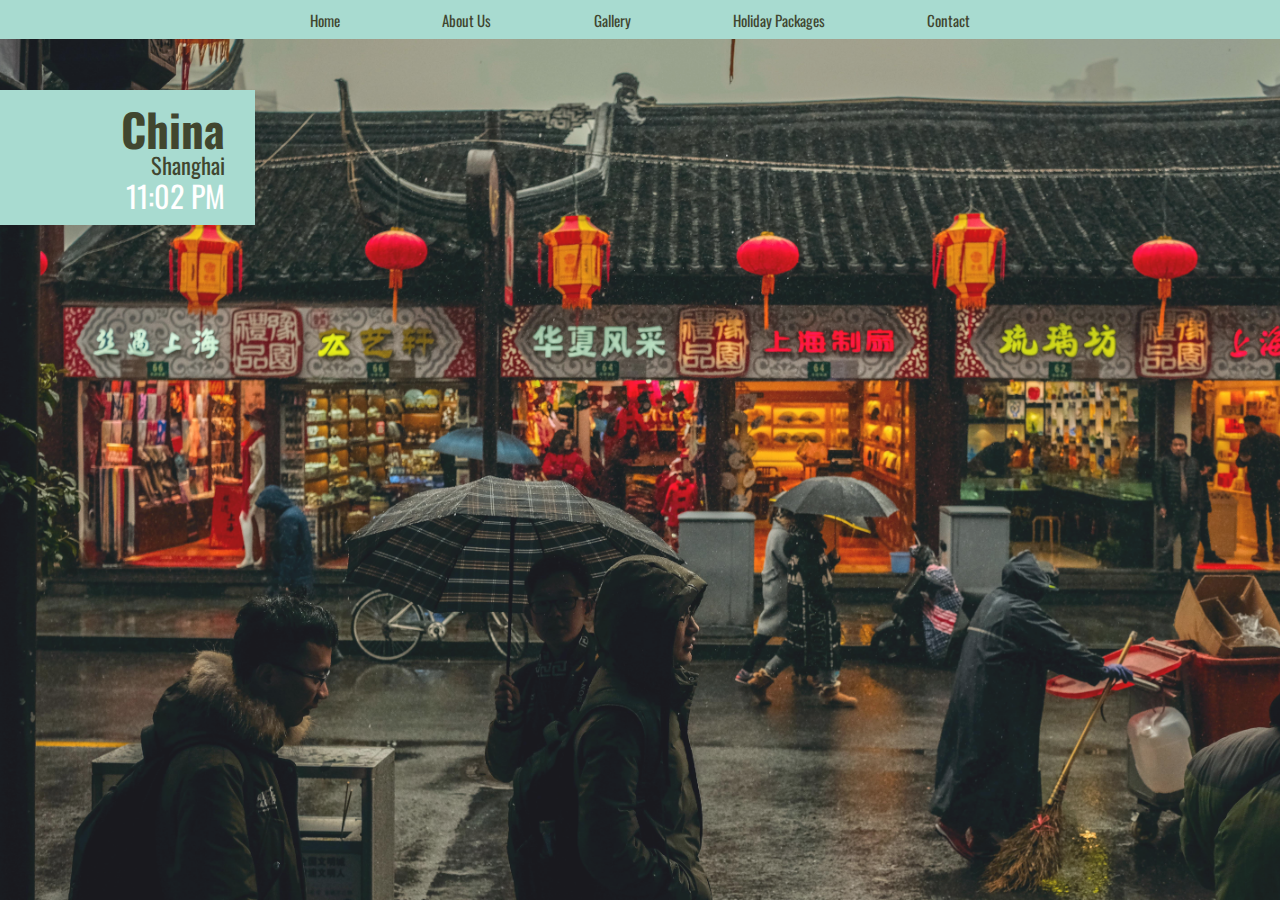
<file: index.html>
<!DOCTYPE html>
<html lang="en" dir="ltr">

<head>
  <meta charset="utf-8">
  <meta name="viewport" content="width=device-width, initial-scale=1, minimum-scale=1" />
  <title>CoCo Travel</title>
  <link rel="stylesheet" href="styles.css">
  <link href="https://fonts.googleapis.com/css2?family=Oswald:wght@400&display=swap" rel="stylesheet"> 
</head>

<body>
<div class="page">
  <div class="linkContainer">
  </div>
  
  <div id="infocontainer">
    <h1 id="title"> </h1>
    <p id="desciption"></p>
    <p id="time"></p>
  </div>







</div>
<script src="navbar.js"></script>
<script src="index.js"></script>

</body>

</html>
</file>
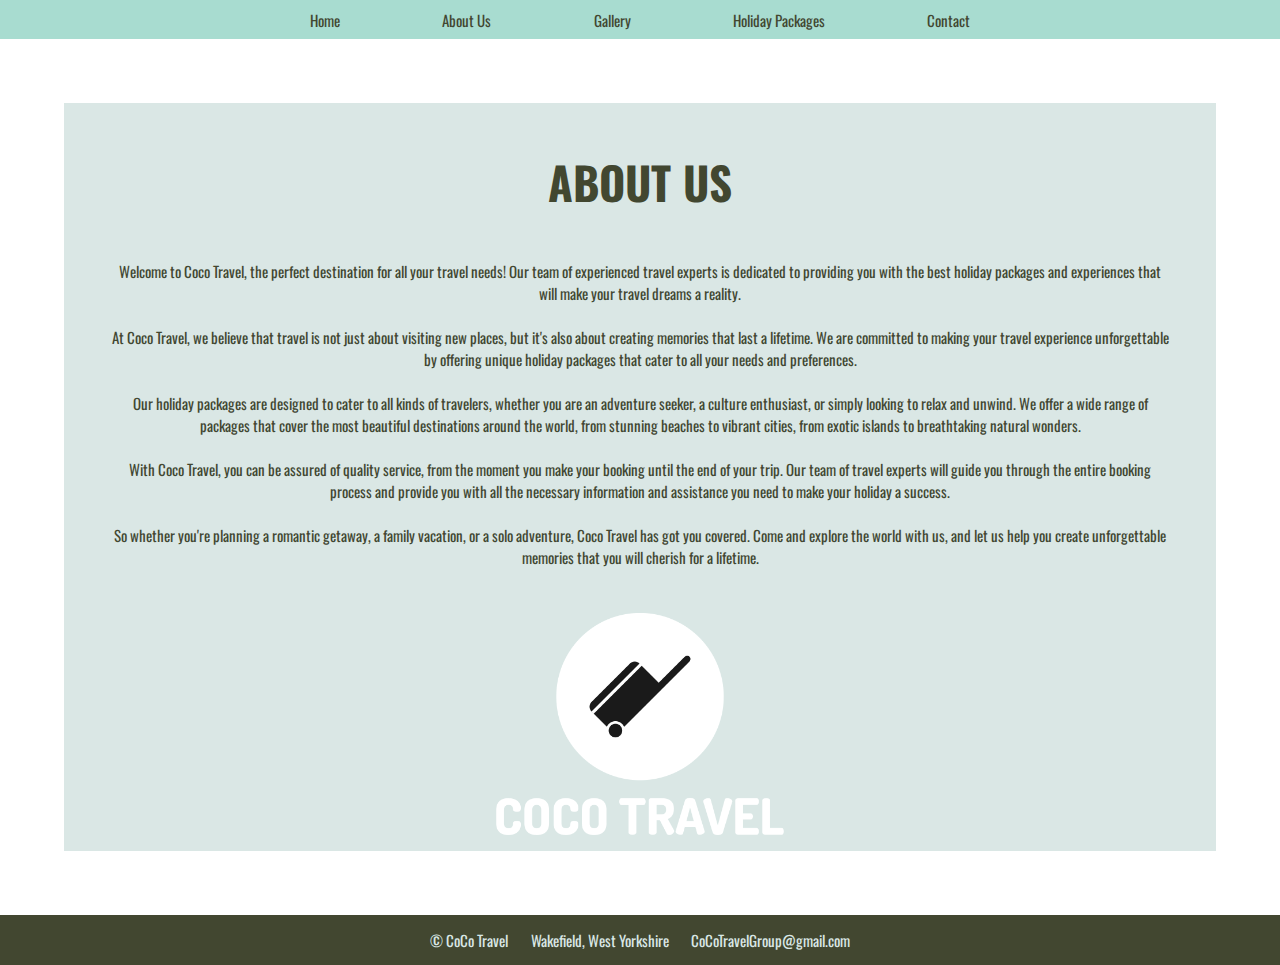
<file: aboutus.html>
<!DOCTYPE html>
<html lang="en" dir="ltr">

<head>
  <meta charset="utf-8">
  <meta content="width=device-width, initial-scale=1" name="viewport" />
  <title>About Us</title>
  <link rel="stylesheet" href="styles.css">
  <link href="https://fonts.googleapis.com/css2?family=Oswald:wght@400&display=swap" rel="stylesheet"> 
</head>

<body>
<div class="page">

<div class="linkContainer">

</div>

<div class="textbox">
<h1 id="titleTextBox">ABOUT US</h1>
<p id="desciptionTextBox">Welcome to Coco Travel, the perfect destination for all your travel needs! Our team of experienced travel experts is dedicated to providing you with the best holiday packages and experiences that will make your travel dreams a reality.<br><br>

  At Coco Travel, we believe that travel is not just about visiting new places, but it's also about creating memories that last a lifetime. We are committed to making your travel experience unforgettable by offering unique holiday packages that cater to all your needs and preferences.<br><br>
  
  Our holiday packages are designed to cater to all kinds of travelers, whether you are an adventure seeker, a culture enthusiast, or simply looking to relax and unwind. We offer a wide range of packages that cover the most beautiful destinations around the world, from stunning beaches to vibrant cities, from exotic islands to breathtaking natural wonders.<br><br>
  
  With Coco Travel, you can be assured of quality service, from the moment you make your booking until the end of your trip. Our team of travel experts will guide you through the entire booking process and provide you with all the necessary information and assistance you need to make your holiday a success.<br><br>
  
  So whether you're planning a romantic getaway, a family vacation, or a solo adventure, Coco Travel has got you covered. Come and explore the world with us, and let us help you create unforgettable memories that you will cherish for a lifetime.</p>
  <img id="subpagelogo" src="images/logo.png" alt="logo">

</div>

<footer id="footer">
  <p> © CoCo Travel</p>
  <p>Wakefield, West Yorkshire</p>
  <p>CoCoTravelGroup@gmail.com </p>
</footer>


</div>
<script src="navbar.js"></script>

</body>

</html>
</file>
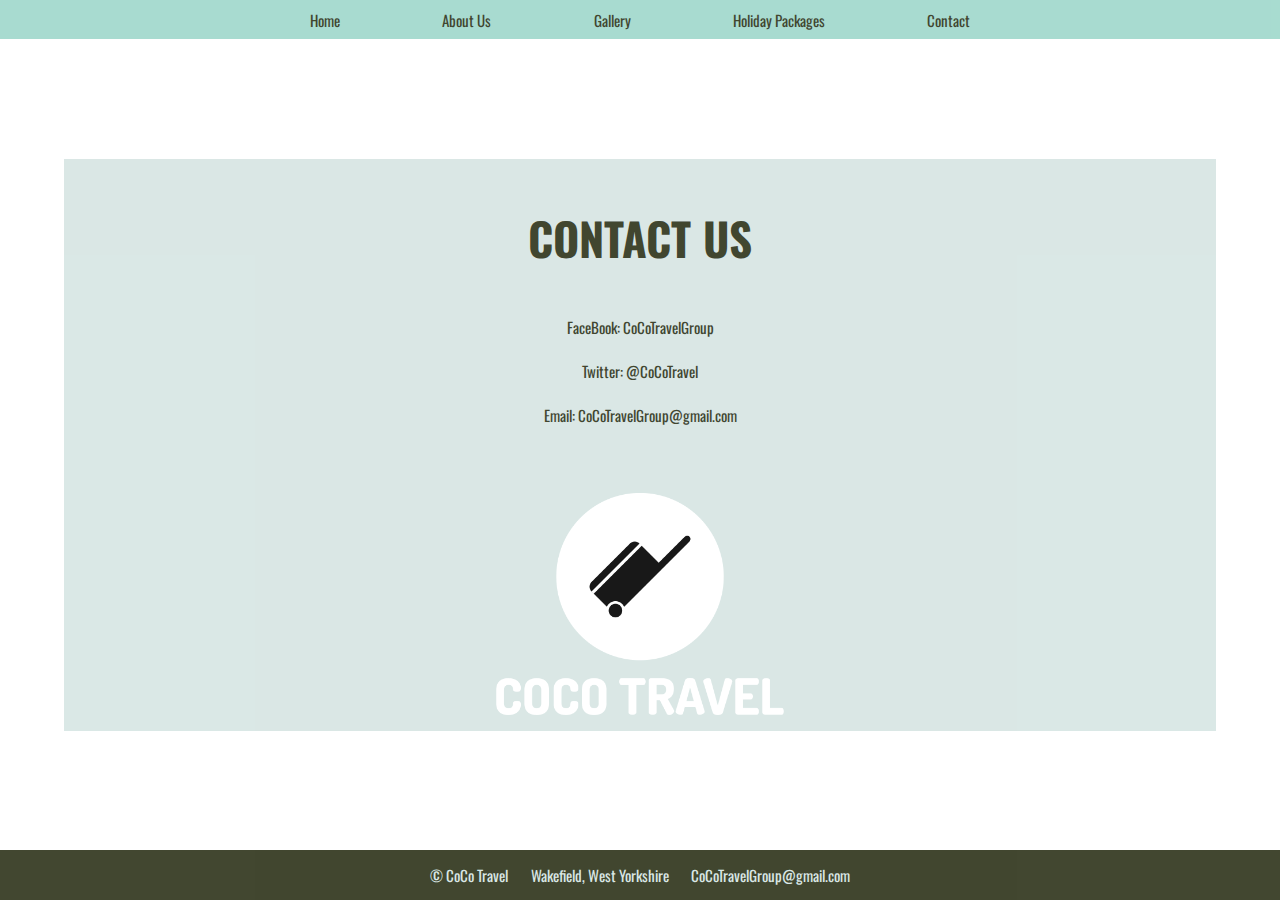
<file: contact.html>
<!DOCTYPE html>
<html lang="en" dir="ltr">

<head>
  <meta charset="utf-8">
  <meta content="width=device-width, initial-scale=1" name="viewport" />
  <title>Contact</title>
  <link rel="stylesheet" href="styles.css">
  <link href="https://fonts.googleapis.com/css2?family=Oswald:wght@400&display=swap" rel="stylesheet"> 
</head>

<body>
<div class="page">

<div class="linkContainer">

</div>


<div class="textbox">
  <h1 id="titleTextBox">CONTACT US</h1>
  <p id="desciptionTextBox">
  FaceBook: CoCoTravelGroup <br><br>  
  Twitter: @CoCoTravel <br><br> 
  Email: CoCoTravelGroup@gmail.com <br><br>   
  </p>
    <img id="subpagelogo" src="images/logo.png" alt="logo">
  
  </div>
  
  
  <footer id="footer">
    <p> © CoCo Travel</p>
    <p>Wakefield, West Yorkshire</p>
    <p>CoCoTravelGroup@gmail.com </p>
  </footer>
  

</div>
<script src="navbar.js"></script>

</body>

</html>
</file>
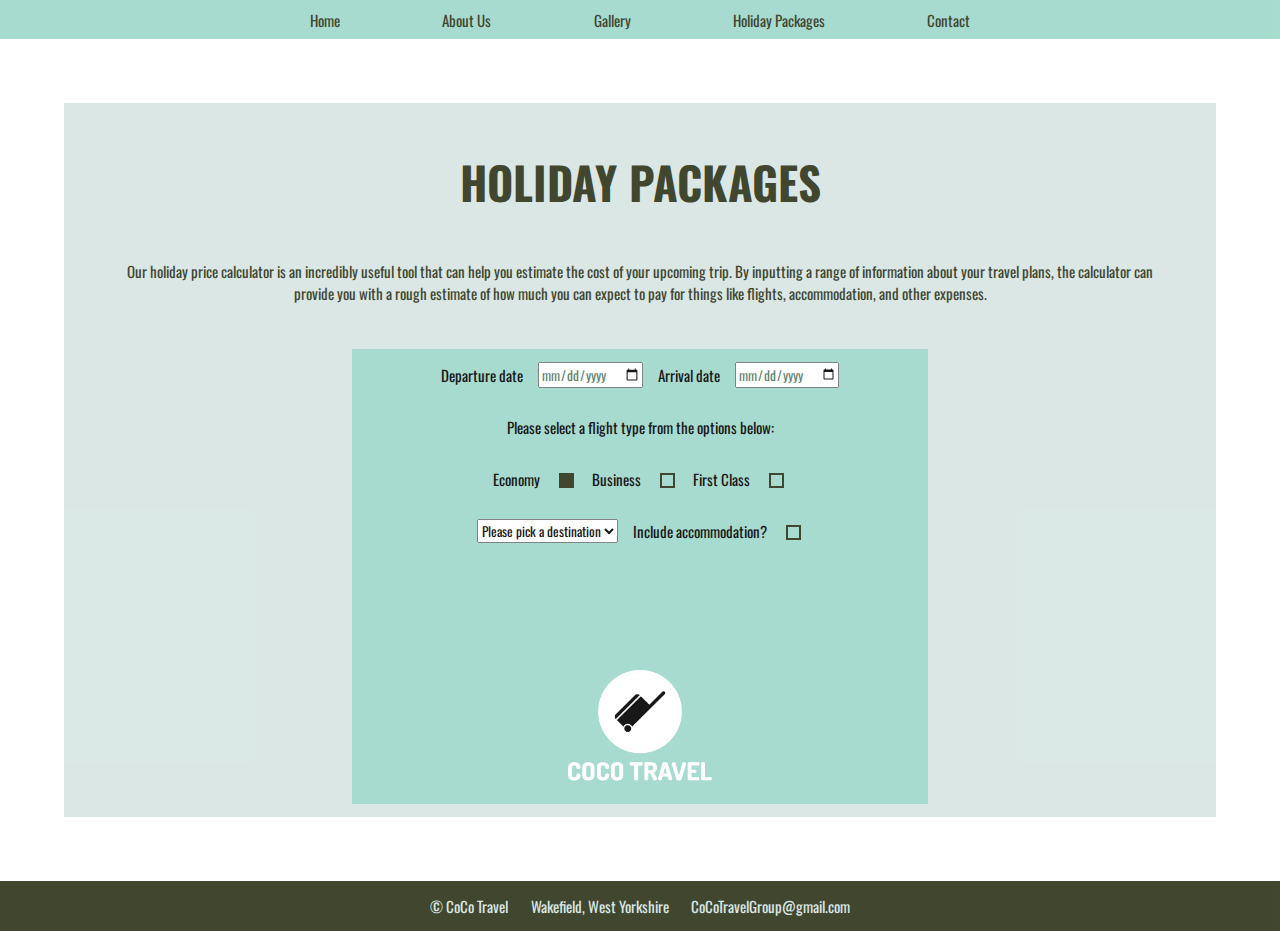
<file: holidays.html>
<!DOCTYPE html>
<html lang="en" dir="ltr">

<head>
  <meta charset="utf-8">
  <meta content="width=device-width, initial-scale=1" name="viewport" />
  <title>Holiday Packages</title>
  <link rel="stylesheet" href="styles.css">
  <link href="https://fonts.googleapis.com/css2?family=Oswald:wght@400&display=swap" rel="stylesheet"> 
</head>

<body>
<div class="page">

<div class="linkContainer">

</div>


<div class="textbox">
  <h1 id="titleTextBox">HOLIDAY PACKAGES</h1>
  <p id="desciptionTextBox">
    
    Our holiday price calculator is an incredibly useful tool that can help you estimate the cost of your upcoming trip. By inputting a range of information about your travel plans, the calculator can provide you with a rough estimate of how much you can expect to pay for things like flights, accommodation, and other expenses.</p>
    
    <form id="calculatorform">
      
      <div id="dates"><p>Departure date</p> <input id="arrivaldate" type="date" required><p>Arrival date</p> <input id="departdate" type="date" required></div>
      <p>Please select a flight type from the options below:</p>

      <div id="flighttype">
        <p>Economy</p><input type="checkbox" id="economy"  checked >
        <p>Business</p><input type="checkbox" id="business">
        <p>First Class</p><input type="checkbox" id="firstclass">
      </div>
     
      <div id="destinationbox">
      <select name="holidays" id="holidaycal" required>
        <option value="default" selected disabled>Please pick a destination</option>
        <option value="Japan">Japan</option>
        <option value="Italy">Italy</option>
        <option value="Iceland">Iceland</option>
        <option value="Costa Rica">Costa Rica</option>
        <option value="China">China</option>
      </select>
     
  
      <p>Include accommodation?</p>
      <input type="checkbox" id="accomodation">
      </div>

      <div class="hidden" id="prices">
        <div id="flightPrice">
          <p></p>
          <p id="priceflight"></p>
        </div>
        <p id="accommodationText"></p>
        <p id="accommodationTextSecond"></p>
        <p id="totalPrice"></p>
      </div>

    <br>
    <img id="subpagelogo" src="images/logo.png" alt="logo">
    <br>
  </div>
  
<footer id="footer">
  <p> © CoCo Travel</p>
  <p>Wakefield, West Yorkshire</p>
  <p>CoCoTravelGroup@gmail.com </p>
</footer>

</div>
<script src="navbar.js"></script>
<script src="calculator.js"></script>
</body>

</html>
</file>
<file: styles.css>
:root {
  --FrenchGray: #CACFD6;
  --Azure: #D6E5E3;
  --TiffanyBlue: #9FD8CB;
  --HookersGreen: #517664;
  --DrabDarkBrown: #2D3319;
}

body,html
{
  font-size: 15px;
  height: 100%;
  width: 100%;
  margin: 0;
  padding: 0;
  font-family: 'Oswald', sans-serif;
}

input[type="date"] 
{
  font-family: 'Oswald', sans-serif;
  color: var(--HookersGreen);
}

input[type="checkbox"] 
{
  --checkbox-color: var(--DrabDarkBrown);
}

input[type="checkbox"] 
{
  margin-top: 5px;
  -webkit-appearance: none;
  appearance: none;
  width: 15px;
  height: 15px;
  border: 2px solid var(--DrabDarkBrown);;
  background-color: var(--TiffanyBlue);
  cursor: pointer;
}

input[type="checkbox"]:checked 
{
  background-color: var(--checkbox-color);
  border-color: var(--checkbox-color);
}

select {
  font-family: 'Oswald', sans-serif;
}


.page
{
  background-size: cover;
  background-repeat: no-repeat;
  background-position: center;
  display: flex;
  flex-direction: column;
  justify-content: space-between;
  height: 100%;
  width: 100%;
  margin: 0;
  padding: 0;
  opacity: 90%;
}

#infocontainer
{
  position: absolute;
  top: 10%;
  background-color: var(--TiffanyBlue);
  width: 17rem;
  height: 9rem;
}

#title
{
  font-size: 3rem;
  color: var(--DrabDarkBrown);
  position: inherit;
  right: 30px;
  top: -25px;
}


#desciption
{
  font-size: 1.5rem;
  color: var(--DrabDarkBrown);
  position: inherit;
  right: 30px;
  top: 35px;
}
#time
{
  position: inherit;
  color: white;
  font-size: 2rem;
  right: 30px;
  top: 53px;
}

#titleTextBox
{
  font-size: 3rem;
  color: var(--DrabDarkBrown);
  margin: 5vh;
}
#desciptionTextBox
{
  font-size: 1rem;
  color: var(--DrabDarkBrown);
  margin: 5vh;
}

.linkContainer
{
  position: relative;
  background-color: var(--TiffanyBlue);
  height: 2rem;
  padding-top: .6rem;
  display: flex;
  justify-content: center;
  z-index: 3;
}

.link
{
  color: var(--DrabDarkBrown);
  text-decoration: none;
  margin-left: 4vw;
  margin-right: 4vw;
  padding-bottom: 1vh;
  font-size: 1rem;
}
.link:hover
{
  opacity: 50%;
}

#logo
{
  position: absolute;
  width: 40vh;
  right: 30px;
  bottom: 30px;
}


#subpagelogo
{
  width: 25%;
  display: block;
  margin: 0 auto;
}
#calculatorform
{
  background-color: var(--TiffanyBlue);
  width: 50%;
  margin-left: 25%;
}
#dates
{
  display: flex;
  justify-content: center;
  align-items: center;
  gap: 1rem;
}


#flighttype
{
  display: flex;
  justify-content: center;
  align-items: center;
  gap: 1rem;
}

#destinationbox
{
  display: flex;
  justify-content: center;
  align-items: center;
  gap: 1rem;
}

#prices
{

  background-color: var(--DrabDarkBrown);
  color: var(--Azure);
  margin: 5%;
  padding-top: .1rem;
  padding-bottom: .1rem;
}
#flightPrice
{
  display: flex;
  justify-content: center;
  align-items: center;
  white-space: pre;
  margin-bottom: -15px;
}
.hidden
{
  visibility: hidden;
}
.textbox
{
  text-align: center;
  background-color: var(--Azure);
  position: relative;
  margin: 5%;
  padding-bottom: 1%;
}

#footer
{
  position: relative;
  height: 50px;
  width: 100%;
  display: flex;
  align-items: center;
  justify-content: center;
  background-color: var(--DrabDarkBrown);
  color: var(--Azure);
  font-size:1rem;
  gap: 1.5rem;
  z-index: 2;
}

.imagecontainer img
{
  height: 90vh;
  width: 25vw;

}
.imagecontainer
{
  position: relative;
  margin-top: -20vh;
  margin-bottom: -20vh;
  display: flex;
  align-items: center;
  justify-content: center;
  z-index: 1;
}


@media (max-width: 600px) {
    body,html
    {
      font-size: 10px;
    }
  .linkContainer
    {
      flex-direction: column;
      height: 16rem;
      padding-top: 0;
      align-items: center;
    }
  .link
    {
      font-size: 15px;   
    }
  #logo
    {
      visibility: hidden;
    }
  #time
    {
      font-size: 5rem;
      left: 15px;
      top: -45px;
    }
  #title
    {
      right: 5px;
      top: -10px;
    }
  #desciption
    {
      right: 5px;
      top: 35px;
    }
  #infoContainerMini
    {
      position: absolute;
      bottom: 10%;
      background-color: var(--TiffanyBlue);
      width: 100%;
      height: 9rem;
    }
  #desciptionTextBox
    {
      font-size: 1.75rem;
    }

  #dates
    {
      flex-direction: column;
      gap: .5rem;
    }

  #flighttype
    {
      flex-direction: column;
      gap: .5rem;
    }

  #destinationbox
    {
      margin-top: 15px;
      flex-direction: column;
      gap: .5rem;
    }
  #calculatorform
  {
    background-color: var(--TiffanyBlue);
    width: 80%;
    margin-left: 10%;
  }
  #img1,#img3,#img4
  {
    display: none;
  }
  
  .imagecontainer img
  {
    height: 95%;
    width: 100%;
  }
}
</file>
